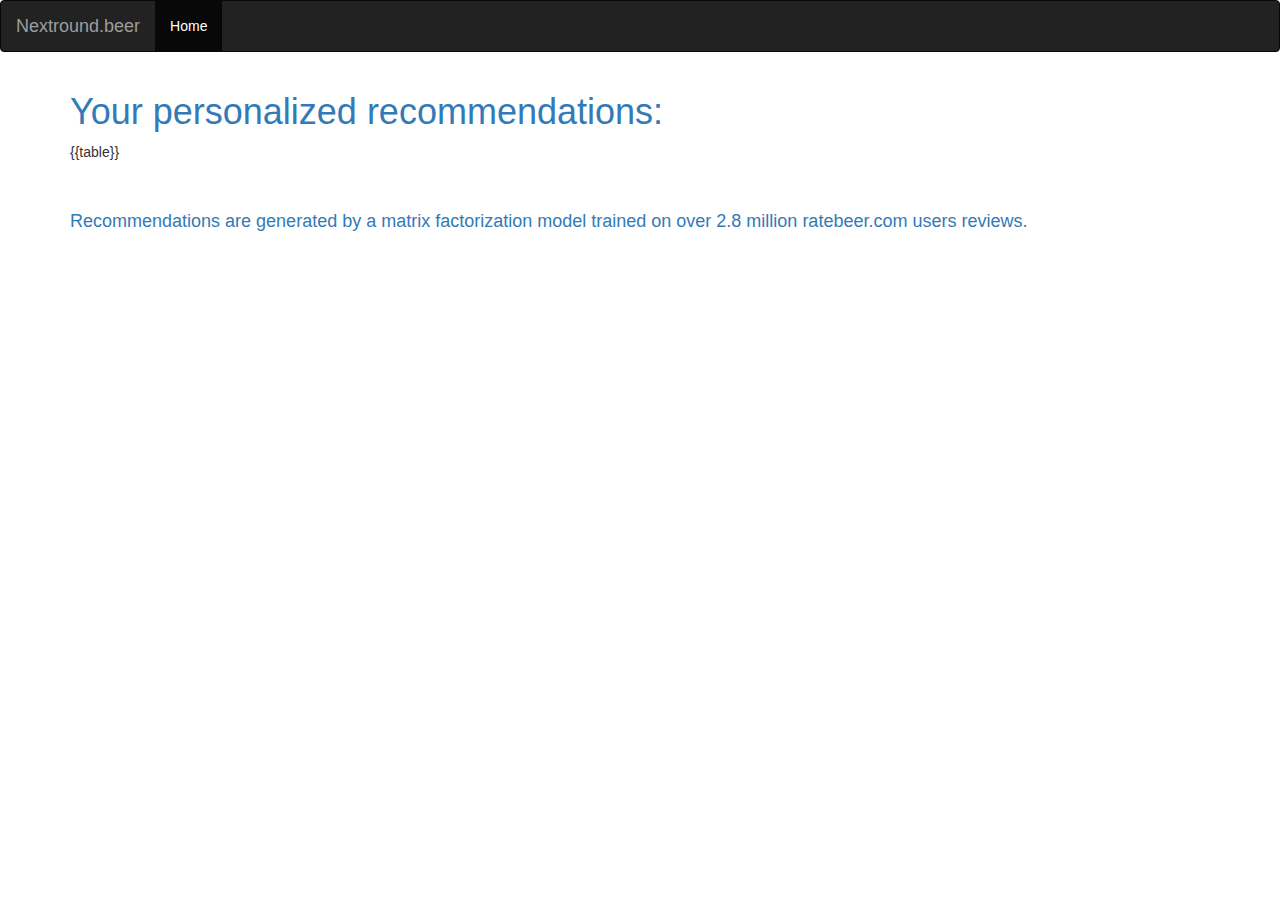
<file: webapp/templates/results.html>
<!DOCTYPE html>
<html lang="en">
  <head>
    <meta charset="utf-8">
    <meta http-equiv="X-UA-Compatible" content="IE=edge">
    <meta name="viewport" content="width=device-width, initial-scale=1">
    <!-- The above 3 meta tags *must* come first in the head; any other head content must come *after* these tags -->
    <meta name="description" content="">
    <meta name="author" content="">
    <link rel="icon" href="../../favicon.ico">

    <title>nextround.beer</title>

    <!-- Bootstrap core CSS -->
    <link href="../static/css/bootstrap.min.css" rel="stylesheet">

    <!-- Custom styles for this template -->
    <link href="../static/css/start.css" rel="stylesheet">
  </head>

  <body>
    <nav class="navbar navbar-inverse">
      <div class="container-fluid">
        <div class="navbar-header">
          <a class="navbar-brand" href="/">Nextround.beer</a>
        </div>
        <ul class="nav navbar-nav">
          <li class="active"><a href="/">Home</a></li>
        </ul>
      </div>
    </nav>
    <div class="container">
        <h1 class='text-primary'> Your personalized recommendations:</h1>
      <table>{{table}}</table>
      <br></br>
      <h4 class="text-primary" >Recommendations are generated by a matrix factorization model trained on over 2.8 million ratebeer.com users reviews.</h4>
    </div>
  </body>
</html>
</file>
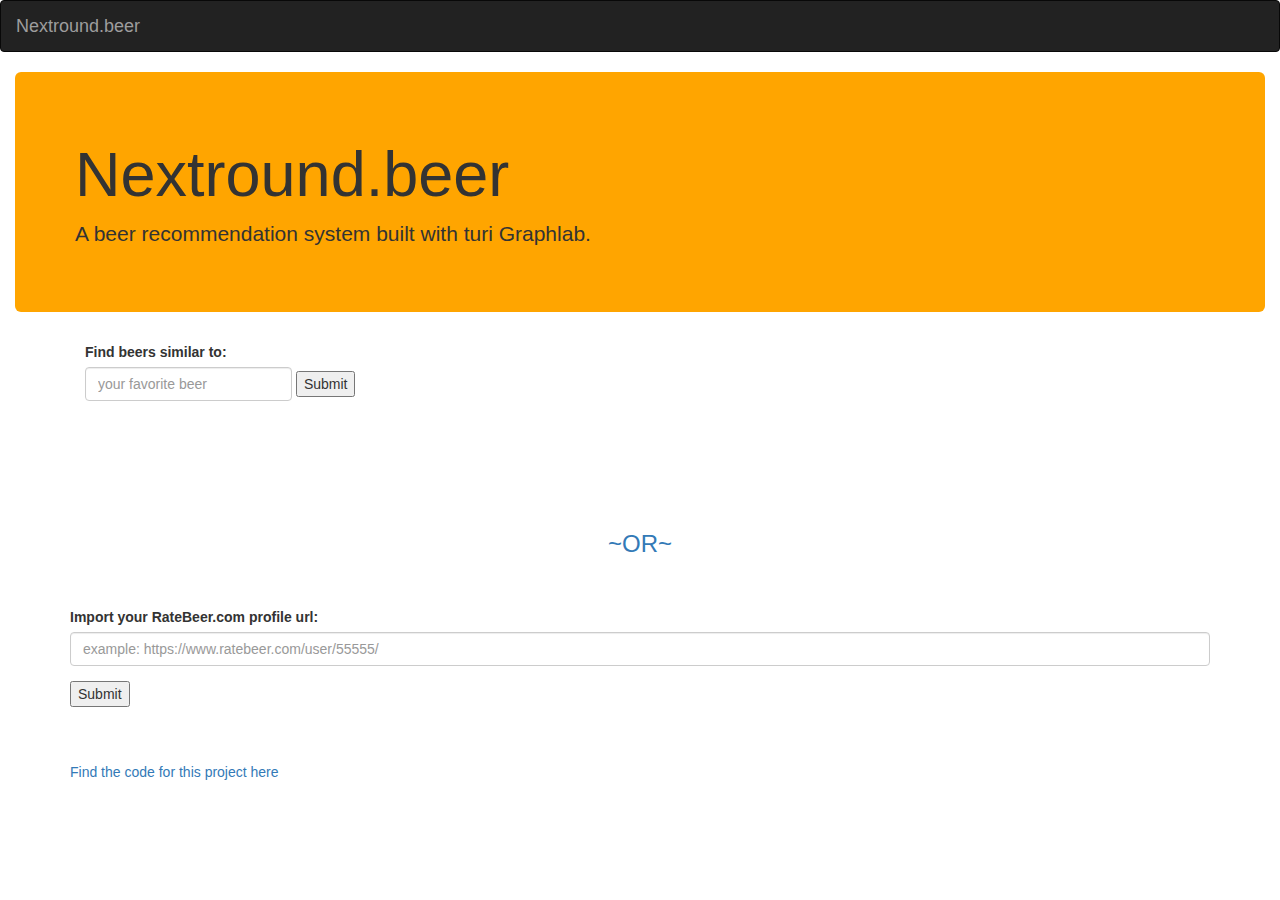
<file: webapp/templates/start.html>
<!DOCTYPE html>
<html lang="en">
  <head>
    <meta charset="utf-8">
    <meta http-equiv="X-UA-Compatible" content="IE=edge">
    <meta name="viewport" content="width=device-width, initial-scale=1">
    <!-- The above 3 meta tags *must* come first in the head; any other head content must come *after* these tags -->
    <meta name="description" content="">
    <meta name="author" content="">
    <link rel="icon" href="../../favicon.ico">

    <title>nextround.beer</title>

    <!-- Bootstrap core CSS -->
    <link href="../static/css/bootstrap.min.css" rel="stylesheet">

    <!-- Custom styles for this template -->
    <link href="../static/css/start.css" rel="stylesheet">
    <link href="../static/css/typeaheadbs3.css" rel="stylesheet">
  </head>
  <body>
    <nav class="navbar navbar-inverse">
      <div class="container-fluid">
        <div class="navbar-header">
          <a class="navbar-brand" href="/">Nextround.beer</a>
        </div>
      </div>
    </nav>
    <div class="container-fluid">
      <div style="background:orange" class="jumbotron">
        <h1 class="text-primary">Nextround.beer</h1>
        <p class="lead">A beer recommendation system built with turi Graphlab.</p>
      </div>
    </div>
    <div class="container">
    <div class="col-lg-4">
      <form class="form-group"  action="/similar" method="POST">
        <span class="twitter-typeahead", style="display: inline-block">
          <label class="control-label">Find beers similar to:</label>
          <div id= "prefetch" class="form-group">
            <input type="text" class="typeahead form-control tt-input" placeholder="your favorite beer" name='single_beer'>
            <button type="submit">Submit</button>
          </div>
        </span>
      </form>
    </div>
    </div>
    <br></br>
    <br></br>
    <h3 align="center" class='text-primary', >~OR~</h3>
    <br></br>
    <div class="container">
      <form class="form-group"  action="/results" method="POST">
        <div class="form-group">
          <label class="control-label">Import your RateBeer.com profile url:</label>
          <input type="url" class="form-control" id="formGroupInputLarge" placeholder="example: https://www.ratebeer.com/user/55555/" name='user_input'>
        </div>
          <button type="submit">Submit</button>
      </form>
    </div>
    <br></br>
    <div class="container">
      <a class="text-primary" href="https://github.com/gevurtz/beer-recommender">Find the code for this project here</a>
    </div>
    <br></br>
  </body>

    <!-- Bootstrap core JavaScript
    ================================================== -->
    <!-- Placed at the end of the document so the pages load faster -->
    <script src="https://ajax.googleapis.com/ajax/libs/jquery/1.12.4/jquery.min.js"></script>
    <script>window.jQuery || document.write('<script src="../../assets/js/vendor/jquery.min.js"><\/script>')</script>
    <script src="../static/js/bootstrap.min.js"></script>
    <script src="../static/js/typeahead.bundle.js"></script>
    <script type="text/javascript">
      var beers = new Bloodhound({
        datumTokenizer: Bloodhound.tokenizers.whitespace,
        queryTokenizer: Bloodhound.tokenizers.whitespace,
        prefetch: '../static/js/beers.json'
      });

      $('#prefetch .typeahead').typeahead(null, {
        hint: 'true',
        highlight: 'true',
        minLength: 1,
        name: 'beers',
        source: beers
      });
    </script>
</html>
</file>
<file: webapp/static/css/start.css>
.starter-template {
padding: 40px 15px;
text-align: center;
}
</file>
<file: webapp/static/css/typeaheadbs3.css>
.twitter-typeahead .tt-query,
.twitter-typeahead .tt-hint {
    margin-bottom: 0;
    width: 100%;
}
.tt-input {
    width: 100%;
}

.tt-hint {
    display: block;
    width: 100%;
    height: 38px;
    padding: 8px 12px;
    font-size: 14px;
    line-height: 1.428571429;
    color: #999;
    vertical-align: middle;
    background-color: #ffffff;
    border: 1px solid #cccccc;
    border-radius: 4px;
    -webkit-box-shadow: inset 0 1px 1px rgba(0, 0, 0, 0.075);
          box-shadow: inset 0 1px 1px rgba(0, 0, 0, 0.075);
    -webkit-transition: border-color ease-in-out 0.15s, box-shadow ease-in-out 0.15s;
          transition: border-color ease-in-out 0.15s, box-shadow ease-in-out 0.15s;
}
.tt-menu {
    min-width: 160px;
    margin-top: 2px;
    padding: 5px 0;
    background-color: #ffffff;
    border: 1px solid #cccccc;
    border: 1px solid rgba(0, 0, 0, 0.15);
    border-radius: 4px;
    -webkit-box-shadow: 0 6px 12px rgba(0, 0, 0, 0.175);
          box-shadow: 0 6px 12px rgba(0, 0, 0, 0.175);
    background-clip: padding-box;

}
.tt-suggestion {
    display: block;
    padding: 3px 20px;
}
.tt-suggestion.tt-cursor,
.tt-suggestion:hover {
    color: #fff;
    background-color: #428bca;
}
.tt-suggestion.tt-is-under-cursor a {
    color: #fff;
}
.tt-suggestion p {
    margin: 0;
}
</file>
